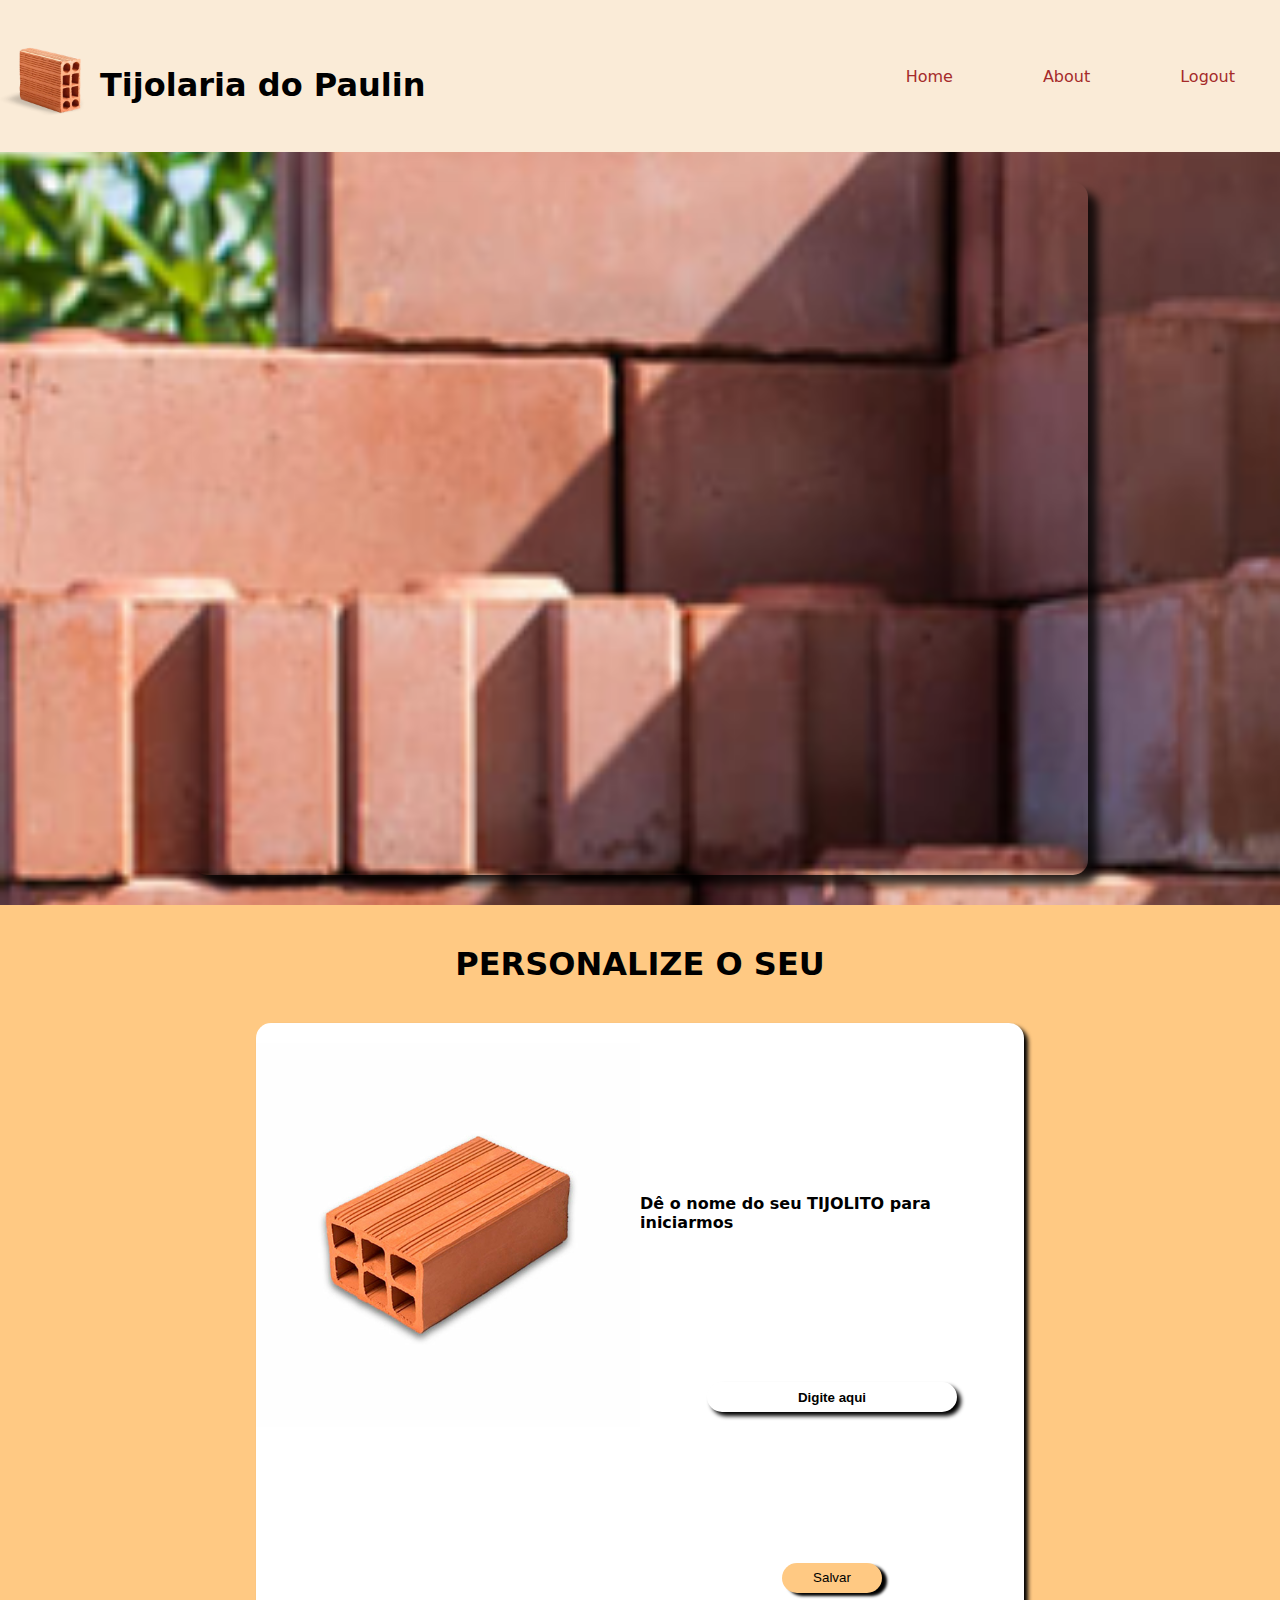
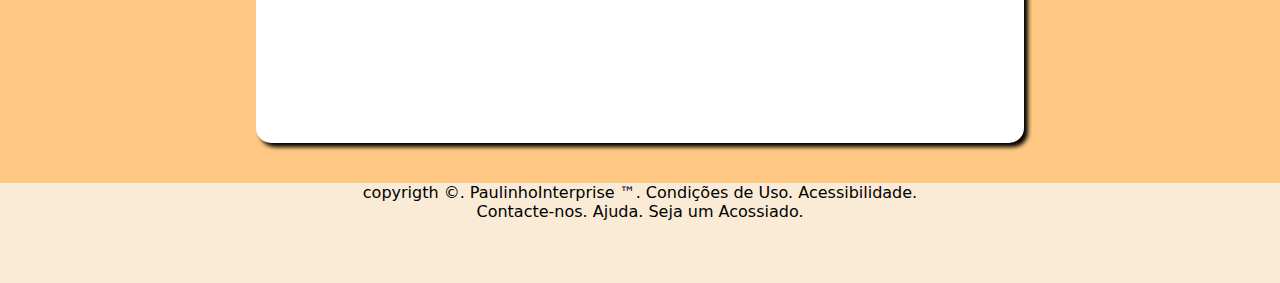
<file: index.html>
<!DOCTYPE html>
<html lang="pt-br">
<head>
    <meta charset="UTF-8">
    <meta name="viewport" content="width=device-width, initial-scale=1.0">
    <link rel="stylesheet" href="style.css">
    <title>--PaulinPages--</title>
    <link rel="shortcut icon" href="img/2827337.png" type="image/x-icon">
</head>

<body>
    <header>
        <div class="headeresquerda">
            <img src="img/logo.png" alt="logo" id="logo">
            <h1>Tijolaria do Paulin</h1>
        </div>
        <div class="headerdireita">
            <ul>
                <li><a href="index.html">Home</a></li>
                <li><a href="about.html">About</a></li>
                <li><a href="login.html">Logout</a></li>
            </ul>
        </div>
    </header>
    <nav>
        <div class="carrossel">
        </div>
    </nav>
    <div class="exemplos">

    </div>
    <div class="seutijolo">
        <h1> PERSONALIZE O SEU </h1>
        <div class="container">
            <div class="celula">
                <div class="produto">
                    <img src="img/carrossel/tijolo3.jpg" alt="" id="produto">
                </div>
                <div class="personalizar">
                    <h4>
                        Dê o nome do seu TIJOLITO para iniciarmos
                    </h4>
                    <input type="text" name="" id="nometijolo" class="inputers" placeholder="Digite aqui">
                    <a href="tijolitos.html"><button>Salvar</button></a>
                </div>
            </div>
        </div>
    </div>
    <footer>
        <div class="containerf">
            <div class="informacoes">
                copyrigth
                &#169;.
                PaulinhoInterprise
                &#8482;.
                Condições de Uso.
                Acessibilidade.
            </div>
            <div class="sac">
                Contacte-nos.
                Ajuda.
                Seja um Acossiado.
            </div>
        </div>
    </footer>
</body>

</html>
</file>
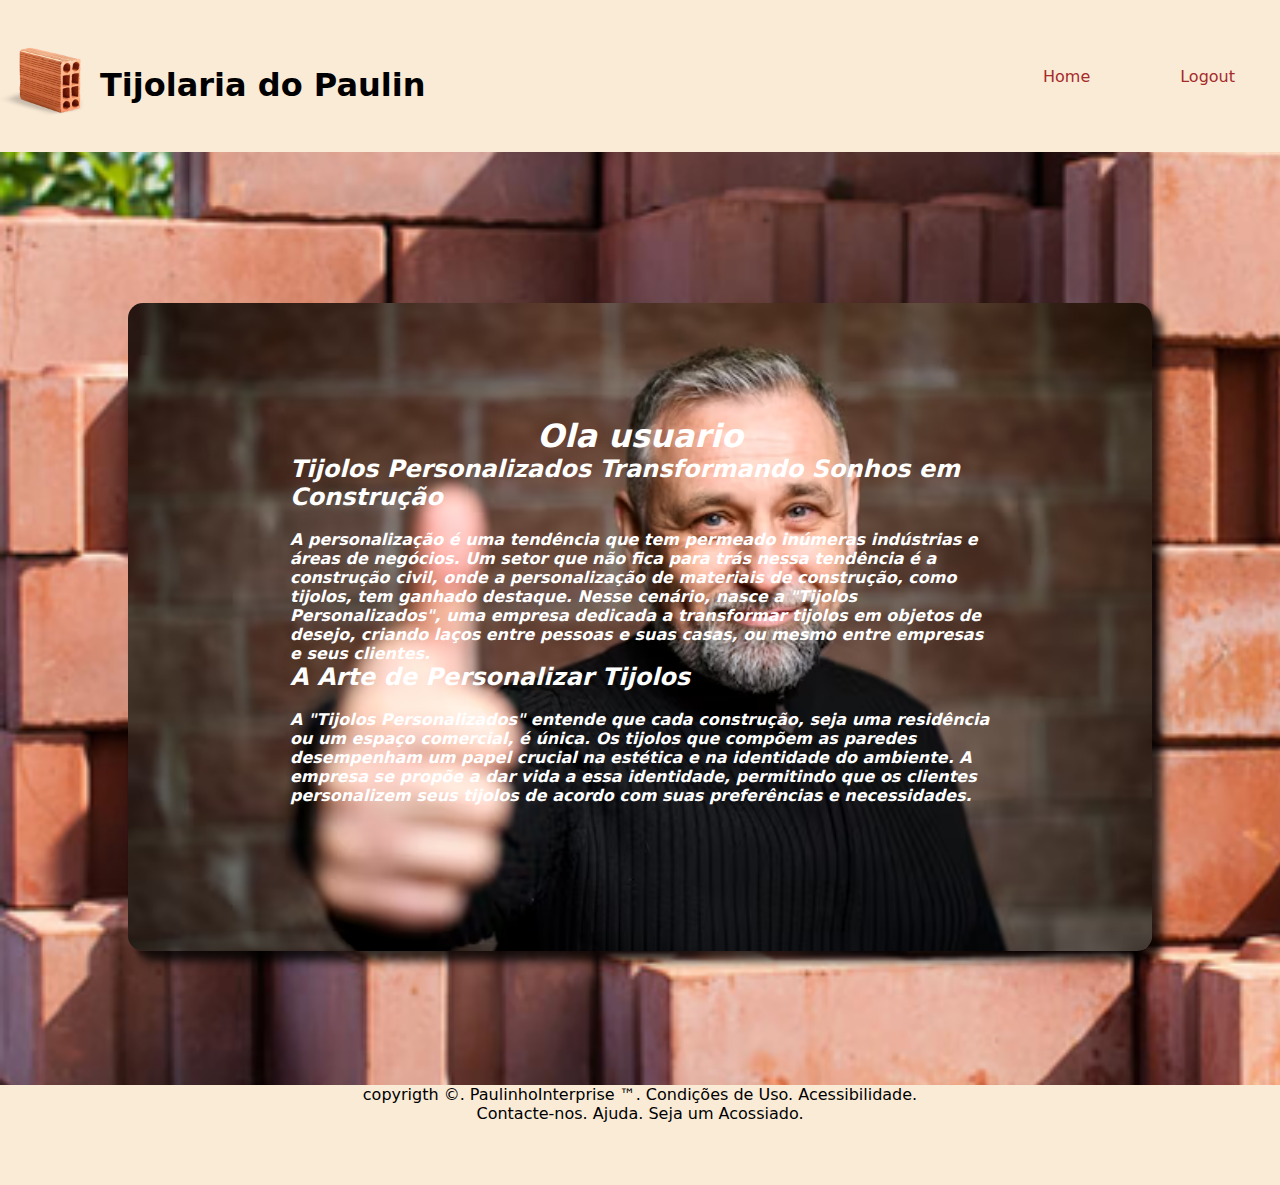
<file: about.html>
<!DOCTYPE html>
<html lang="en">

<head>
    <meta charset="UTF-8">
    <link rel="stylesheet" href="style.css">
    <link rel="stylesheet" href="about.css">
    <meta name="viewport" content="width=device-width, initial-scale=1.0">
    <link rel="shortcut icon" href="img/2827337.png" type="image/x-icon">
    <title>--About--</title>
</head>

<body>
    <header>
        <div class="headeresquerda">
            <img src="img/logo.png" alt="logo" id="logo">
            <h1>Tijolaria do Paulin</h1>
        </div>
        <div class="headerdireita">
            <ul>
                <li><a href="index.html">Home</a></li>
                <li><a href="login.html">Logout</a></li>
            </ul>
        </div>
    </header>
    <main>
        <div class="auxiliar">
            <div class="conteudo">
                <div class="texto">
                    <h1>Ola usuario</h1>
                    <h3>
                        <h2>
                            Tijolos Personalizados
                            Transformando Sonhos em Construção
                        </h2><br>
                        A personalização é uma tendência que tem permeado inúmeras indústrias e áreas de negócios. Um
                        setor que não fica para trás nessa tendência é a construção civil, onde a personalização de
                        materiais de construção, como tijolos, tem ganhado destaque. Nesse cenário, nasce a "Tijolos
                        Personalizados", uma empresa dedicada a transformar tijolos em objetos de desejo, criando laços
                        entre pessoas e suas casas, ou mesmo entre empresas e seus clientes. <br>

                        <h2>A Arte de Personalizar Tijolos</h2> <br>
                        A "Tijolos Personalizados" entende que cada construção, seja uma residência ou um espaço
                        comercial, é única. Os tijolos que compõem as paredes desempenham um papel crucial na estética e
                        na identidade do ambiente. A empresa se propõe a dar vida a essa identidade, permitindo que os
                        clientes personalizem seus tijolos de acordo com suas preferências e necessidades.
                    </h3>
                </div>
            </div>
        </div>
    </main>
    <footer>
        <div class="containerf">
            <div class="informacoes">
                copyrigth
                &#169;.
                PaulinhoInterprise
                &#8482;.
                Condições de Uso.
                Acessibilidade.
            </div>
            <div class="sac">
                Contacte-nos.
                Ajuda.
                Seja um Acossiado.
            </div>
        </div>
    </footer>
</body>

</html>
</file>
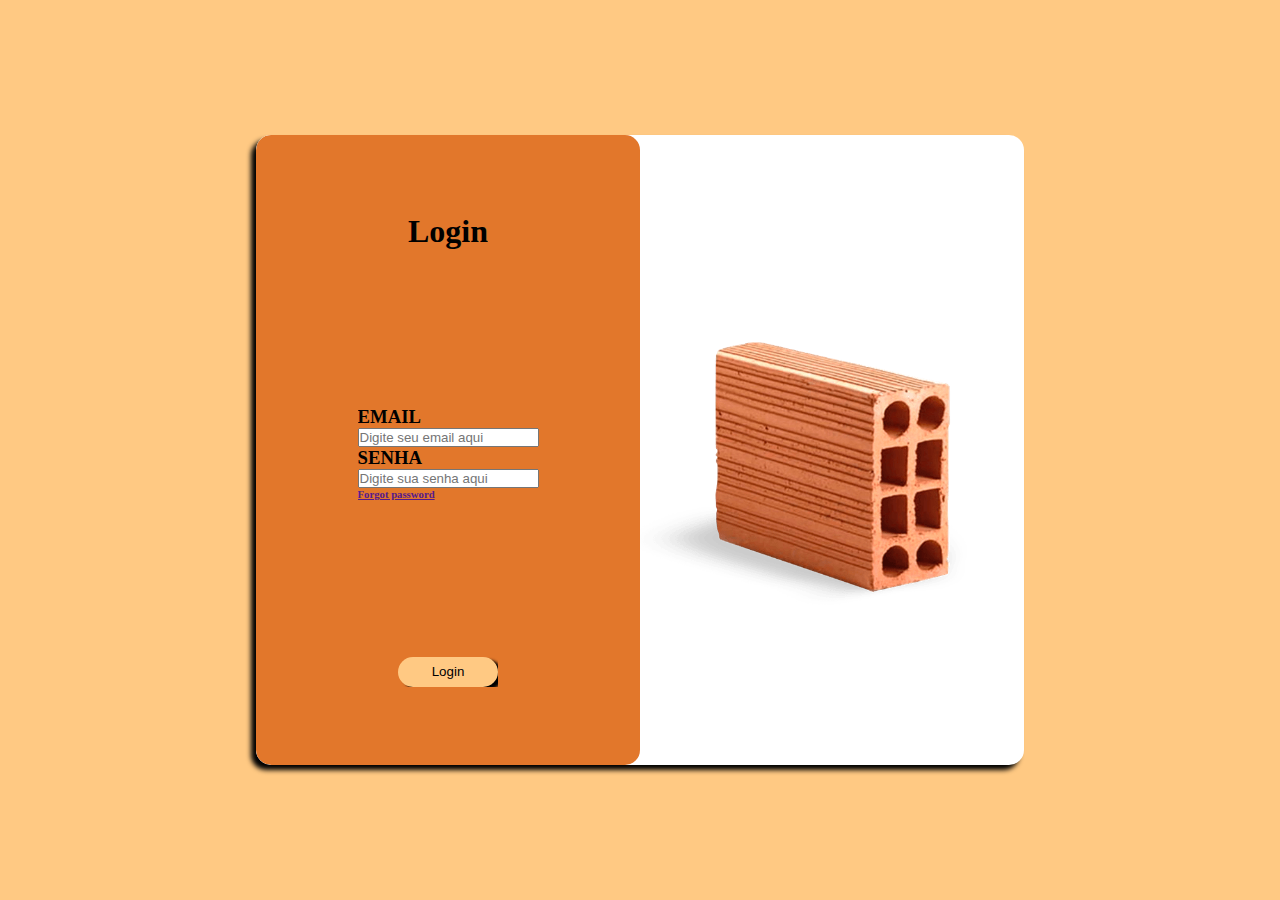
<file: login.html>
<!DOCTYPE html>
<html lang="en">

<head>
    <meta charset="UTF-8">
    <link rel="stylesheet" href="login.css">
    <meta name="viewport" content="width=device-width, initial-scale=1.0">
    <link rel="shortcut icon" href="img/2827337.png" type="image/x-icon">
    <title>--Login--</title>
</head>

<body>
    <div class="container">
        <div class="warp">
            <div class="campos">
                <h1>Login</h1>
                <div class="inputers">

                    <label>
                        <h3>EMAIL</h3>
                        <input type="text" name="email" id="email" placeholder="Digite seu email aqui">
                    </label>
                    <label>
                        <h3>SENHA</h3>
                        <input type="password" name="senha" id="senha" placeholder="Digite sua senha aqui">
                        <a href="">
                            <h6>Forgot password</h6>
                        </a>
                    </label>
                </div>

                <a href="index.html"><button>Login</button></a>
            </div>
            <div class="imagem">
                <img src="img/logo.png"
                    alt="tijolinho" id="tijolinho">
            </div>
        </div>
    </div>
</body>

</html>
</file>
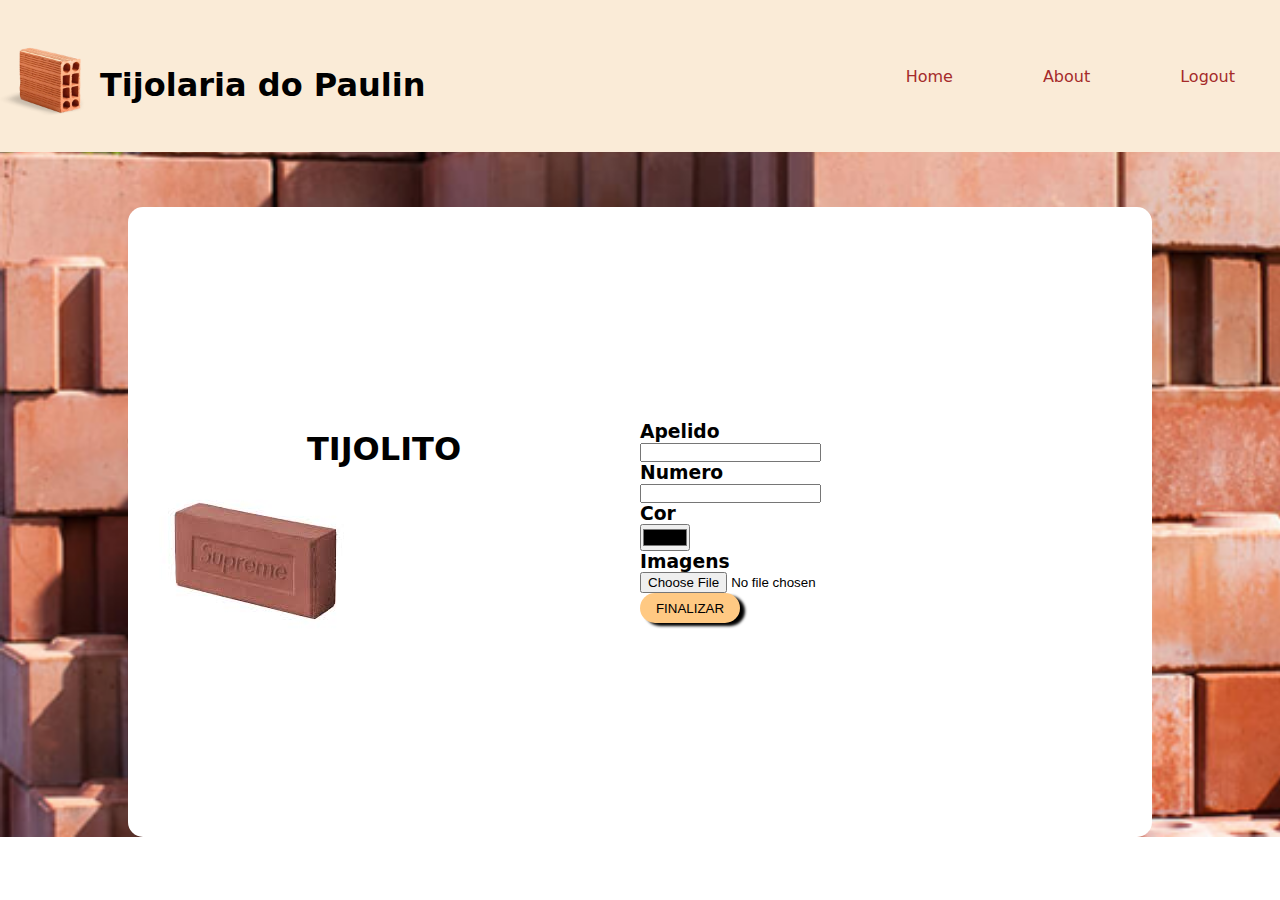
<file: tijolitos.html>
<!DOCTYPE html>
<html lang="en">
<head>
    <meta charset="UTF-8">
    <link rel="stylesheet" href="style.css">
    <link rel="stylesheet" href="tijolitos.css">
    <meta name="viewport" content="width=device-width, initial-scale=1.0">
    <link rel="shortcut icon" href="img/2827337.png" type="image/x-icon">
    <title>--Tijolitos--</title>
</head>
<body>
    <header>
        <div class="headeresquerda">
            <img src="img/logo.png" alt="logo" id="logo">
            <h1>Tijolaria do Paulin</h1>
        </div>
        <div class="headerdireita">
            <ul>
                <li><a href="https://zuretinho21.github.io/ATVSENAI06/">Home</a></li>
                <li><a href="about.html">About</a></li>
                <li><a href="login.html">Logout</a></li>
            </ul>
        </div>
    </header>
    <main>
        <div class="container">
            <div class="tijolito">
                <h1>
                    TIJOLITO
                </h1>
                <img src="img/images.jfif" alt="tijolito" id="tijolito">
            </div>
            <div class="camps">
                <div>
                    <h3>Apelido</h3>
                    <input type="text" class="inp">
                    <h3>Numero</h3>
                    <input type="number" name="" id=""  class="inp">
                    <h3>Cor</h3>
                    <input type="color" name="" id=""  class="inp">
                    <h3>Imagens</h3>
                    <input type="file" name="" id=""  class="inp">
                </div>
                <button>FINALIZAR</button>
            </div>
        </div>
    </main>
</body>
</html>
</file>
<file: about.css>
* {
    margin: 0;
    padding: 0;
    box-sizing: border-box;
}

main {
    display: flex;
    align-items: center;
    justify-content: center;
    margin-bottom: 33px;
    height: 100vh;
}

.auxiliar {
    background-image: url(img/homem-maduro-posando-ao-lado-da-parede-de-tijolo-turva_23-2148465256.avif) ;
    background-repeat: no-repeat;
    background-size: cover;
    width: 80vw;
    height: 72vh;
    color: rgb(255, 255, 255);
    font-style: oblique;
    font-weight: bolder;
    border-radius: 15px;
    box-shadow: 10px 10px 10px rgba(0, 0, 0, 0.8);
}

.conteudo {
    display: flex;
    align-items: center;
    justify-content: center;    
    width: 80vw;
    height: 72vh;
    border-radius: 15px;
}

.texto {
    width: 700px;
    height: 500px;
}

#info {
    font-size: 20px;
    width: 80vw;
    height: 100vh;
}

@media only screen and (max-device-width: 828px) and (max-device-height: 1792px) {
    .auxiliar {
        width: 100%;
        height: 620px;
    }

    .conteudo {
        display: flex;
        width: 100%;
        height: calc(669px - 15vh);
        margin: auto;
    }

    .texto {
        width: 100%;
        height: 620px;
        display: flex;
        flex-wrap: wrap;
        justify-content: center;
        text-align: center;
    }
}

@media only screen and (max-width: 385px) {
    .auxiliar {
        height: 645px;
    }
 }

@media only screen and (min-device-width: 768px) and (max-device-width: 1024px) and (orientation: portrait) {
    .texto {
        width: 700px;
        height: 500px;
    }

}
</file>
<file: login.css>
* {
    margin: 0;
    padding: 0;
    box-sizing: border-box;
    overflow-x: hidden;
}

body {
    background-color: rgb(255, 201, 131);
}

.container {
    height: 100vh;
    width: 100vw;
    display: flex;
    align-items: center;
    justify-content: center;
}

.warp {
    height: 70vh;
    width: 60vw;
    border-radius: 15px;
    background-color: white;
    display: flex;
    box-shadow: -5px 5px 5px black;
}

.campos {
    width: 100%;
    display: flex;
    flex-direction: column;
    align-items: center;
    justify-content: space-around;
    border-radius: 15px;
    background-color: rgb(226, 119, 43);
}

.imagem {
    width: 100%;
    display: flex;
    align-items: center;
    justify-content: center;
}

.inputersLabel {
    display: flex;
    text-align: center;
    flex-direction: column;
    justify-content: space-between;
}

.inputersLabel input {
    margin-top: 30px;
    border: none;
    text-align: center;
    width: 250px;
    height: 40px;
    background-color: rgba(255, 255, 255, 0.147);
    border-radius: 15px;
}

.inputersLabel input::placeholder {
    color: black;
    font-weight: bolder;
}

#tijolinho {
    width: 500px;
}

.campos button {
    width: 100px;
    border: none;
    height: 30px;
    background-color: rgb(255, 201, 131);
    box-shadow: 5px 3px 3px black;
    border-radius: 15px;
}

button:hover{
    background-color: brown;
}

.inputersLabel label {
    margin-top: 40px;
}

@media only screen and (min-device-width: 768px) and (max-device-width: 1024px) and (orientation: portrait) {
    .imagem {
        display: none;
    }

    .warp {
        width: 79%;
    }

    .campos {
        width: 100%;
        justify-content: center;
    }
    
 }

 @media only screen and (max-device-width: 828px) and (max-device-height: 1792px) {
    .imagem {
        display: none;
    }

    .warp {
        width: 79%;
    }

    .campos {
        width: 100%;
        justify-content: center;
    }

 }
</file>
<file: tijolitos.css>
*{
    margin: 0;
    padding: 0;
    box-sizing: border-box;
}

main {
    display: flex;
    align-items: center;
    justify-content: center;
}

#title{
    text-align: center;
}

.container{
    margin-top: 55px;
    width: 80vw;
    height: 70vh;
    background-color: white;
    border-radius: 15px;
}

.tijolito {
    width: 100%;
}

.camps {
    width: 100%;
    display: flex;
    justify-content: space-around;
    flex-direction: column;
}


@media only screen and (max-device-width: 828px) and (max-device-height: 1792px) {
    .container {
        display: flex;
        flex-direction: column;
    }
    .camps {
        margin-left: 2rem;
        align-items: center;
    }
    main {
        margin-bottom: 62px;
    }
}
</file>
<file: style.css>
/* Reset da Pagina */
* {
    margin: 0;
    padding: 0;
    box-sizing: border-box;
}

/* Corpo da pagina */
body {
    font-family: system-ui, -apple-system, BlinkMacSystemFont, 'Segoe UI', Roboto, Oxygen, Ubuntu, Cantarell, 'Open Sans', 'Helvetica Neue', sans-serifk;
    background-image: url(img/wallpaper2.png);
    background-size: cover;
    background-repeat: no-repeat;
}

/* Cabeçalho */
header {
    display: flex;
    align-items: center;
    justify-content: space-between;
    height: 152px;
    width: 100%;
    background-color: antiquewhite;
    scroll-behavior: initial;
    position: relative;
}

nav {
    display: flex;
    justify-content: center;
    margin: 30px 0;
}

footer {
    width: 100%;
    height: 100px;
    background-color: antiquewhite; 
    display: flex;
    justify-content: center;
}

/* Logo */
#logo {
    width: 100px;
}

/* Div header */
.headeresquerda {
    display: flex;
}

/* Div header direita */
.headerdireita>ul {
    display: flex;
}

.headerdireita>ul>li {
    list-style: none;
    margin: 15px;
    padding: 0px;
}

.headerdireita>ul>li>a {
    color: brown;
    text-decoration: none;
    padding: 30px;
}

.headerdireita>ul>li :hover {
    background-color: rgba(165, 42, 42, 0.095);
}

article {
    margin-top: 11px;
    display: flex;
    justify-content: center;
}

.carrossel {
    width: 70vw;
    height: 77vh;
    background-size: cover;
    background-repeat: no-repeat;
    animation-name: slide;
    animation-duration: 20s;
    animation-iteration-count: infinite;
    box-shadow: 10px 10px 10px rgba(0, 0, 0, 0.8);
    border-radius: 15px;
}

@keyframes slide {
    0% {
        background-image: url(img/carrossel/tijolo1.jpg);
        background-size: 100% 100%;
    }

    33% {
        background-image: url(img/carrossel/tijolo2.png);
        background-size: 100% 100%;
    }

    66% {
        background-image: url(img/carrossel/tijolo3.jpg);
        background-size: 100% 100%;
    }

    99% {
        background-image: url(img/carrossel/tijolo4.jpeg);
        background-size: 100% 100%;
    }
}

.seutijolo {
    background-color: rgb(255, 201, 131);
    height: 100%;
    display: flex;
    flex-direction: column;
}

h1 {
    margin-top: 40px;
    text-align: center;
}

.container {
    display: flex;
    align-items: center;
    justify-content: center;
}

.celula {
    margin: 40px 0;
    width: 60vw;
    height: 80vh;
    background: white;
    border-radius: 15px;
    display: flex;
    box-shadow: 4px 4px 4px   black;
}

.produto {
    width: 100%;
}

#produto {
    margin-top: 20px;
    width: 100%;
}

.personalizar {
    margin-top: 20px;
    align-items: center;
    display: flex;
    flex-direction: column;
    justify-content: space-evenly;
    width: 100%;
}

.inputers {
    width: 250px;
    border-radius: 15px;
    border: none;
    background-color: rgb(255, 255, 255);
    box-shadow: 4px 4px 4px  black;
    height: 30px;
    text-align: center;
}

#colorir:hover {
    width: 100px;
    height: 100px;
    border: none;
    padding: 0;
    margin: 0;
    position: relative;
}

input::placeholder {
    color: black;
    font-weight: bold;
}

button {
    width: 100px;
    border: none;
    height: 30px;
    background-color: rgb(255, 201, 131) ;
    box-shadow: 5px 3px 3px black;
    border-radius: 15px;
}

button:hover{
    background-color: brown;
}

.auxiliar{
    margin-top: 50px;
}
.informacoes {
    display: flex;
    text-align: center;
    flex-direction: column;
}

.sac {
    display: flex;
    text-align: center;
    flex-direction: column;
}

@media only screen and (max-device-width: 828px) and (max-device-height: 1792px) {
    .headeresquerda {
        display: flex;
        width: 100%;
    }
    
    .headerdireita>ul {
        display: flex;
        /* height: 100%; */
        flex-direction: column;
        list-style: none;
    }

    .carrossel {
        width: 80vw;
        height: 350px;
    }

    .inputers {
        margin: 20px 0;
    }

    #produto {
        margin-top: 20px;
        width: 100%;
    }

    .celula {
        margin: 25px 0;
        width: 350px;
        height: 525px;
        background: white;
        border-radius: 15px;
        display: flex;
        flex-direction: column;
        box-shadow: 4px 4px 4px black;
    }

    .seutijolo {
        height: 80%;
    }

}

@media only screen and (min-device-width: 768px) and (max-device-width: 1024px) and (orientation: portrait) {
   footer {
    bottom: 0;
   } 
}

/* Media query para iPhone SE (2ª geração) */
@media only screen and (max-width: 385px) {
   header {
    height: 165px;
   }
}
</file>
